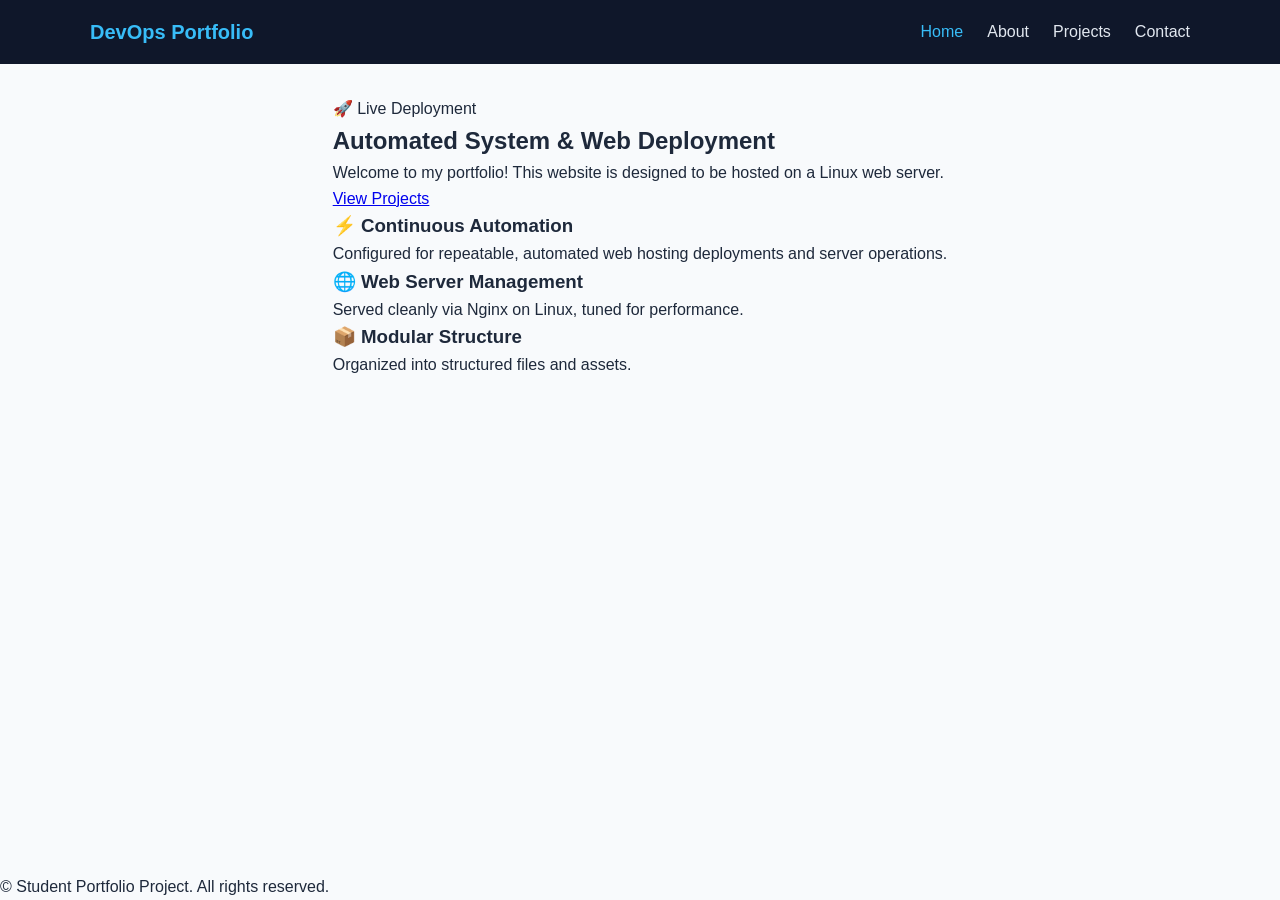
<file: roles/portfolio/files/index.html>
<!DOCTYPE html>
<html lang="en">
<head>
    <meta charset="UTF-8">
    <meta name="viewport" content="width=device-width, initial-scale=1.0">
    <title>DevOps Engineer Portfolio</title>
    <link rel="stylesheet" href="style.css">
</head>
<body>
    <header>
        <nav>
            <a href="index.html" class="logo">DevOps Portfolio</a>
            <ul>
                <li><a href="index.html" class="active">Home</a></li>
                <li><a href="about.html">About</a></li>
                <li><a href="projects.html">Projects</a></li>
                <li><a href="contact.html">Contact</a></li>
            </ul>
        </nav>
    </header>

    <main>
        <section class="hero">
            <div class="floating-badge">🚀 Live Deployment</div>
            <h1>Automated System & Web Deployment</h1>
            <p>Welcome to my portfolio! This website is designed to be hosted on a Linux web server.</p>
            <a href="projects.html" class="btn">View Projects</a>
        </section>

        <section class="grid">
            <div class="card">
                <h3>⚡ Continuous Automation</h3>
                <p>Configured for repeatable, automated web hosting deployments and server operations.</p>
            </div>
            <div class="card">
                <h3>🌐 Web Server Management</h3>
                <p>Served cleanly via Nginx on Linux, tuned for performance.</p>
            </div>
            <div class="card">
                <h3>📦 Modular Structure</h3>
                <p>Organized into structured files and assets.</p>
            </div>
        </section>
    </main>

    <footer>
        <p>&copy; Student Portfolio Project. All rights reserved.</p>
    </footer>
</body>
</html>
</file>
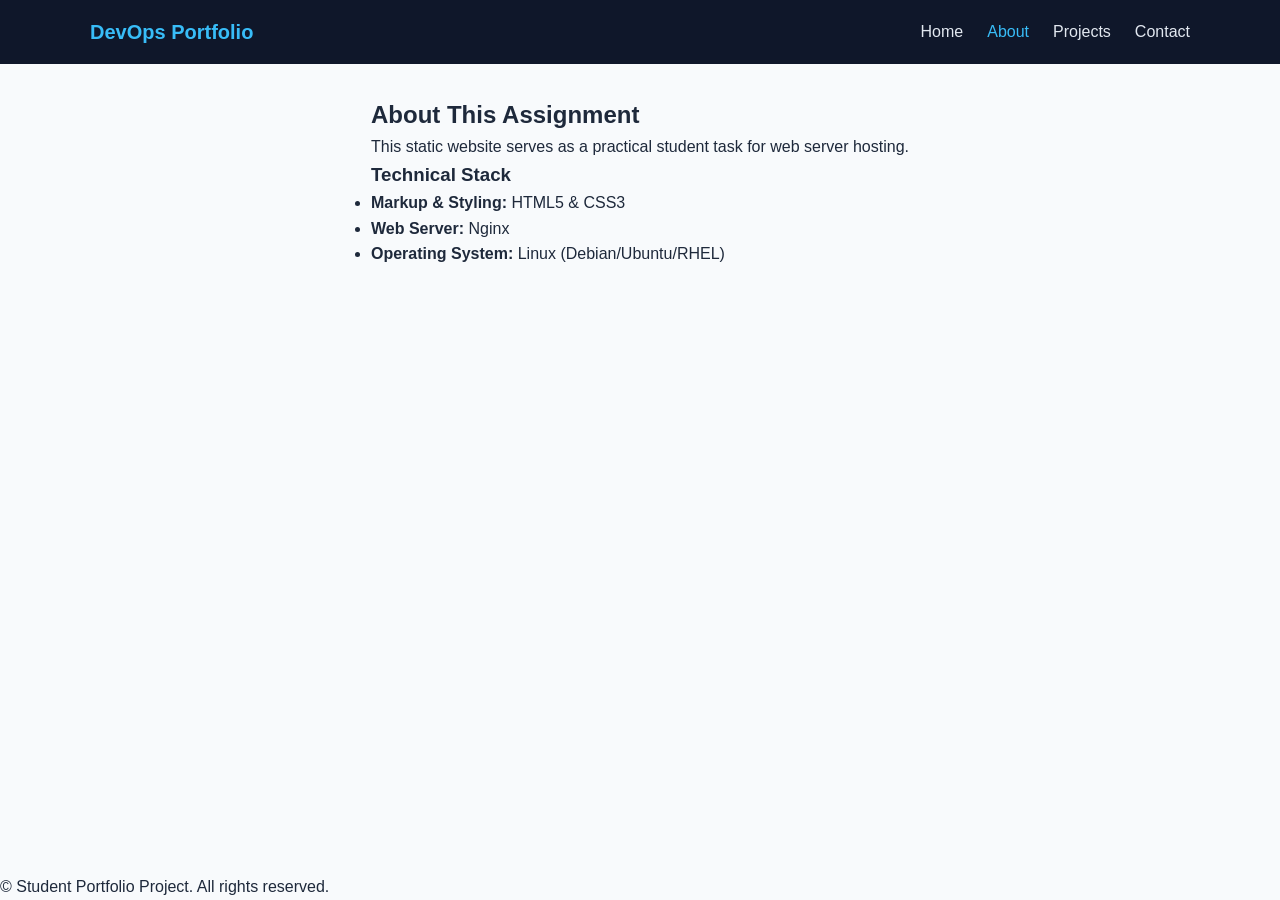
<file: roles/portfolio/files/about.html>
<!DOCTYPE html>
<html lang="en">
<head>
    <meta charset="UTF-8">
    <meta name="viewport" content="width=device-width, initial-scale=1.0">
    <title>About - DevOps Portfolio</title>
    <link rel="stylesheet" href="style.css">
</head>
<body>
    <header>
        <nav>
            <a href="index.html" class="logo">DevOps Portfolio</a>
            <ul>
                <li><a href="index.html">Home</a></li>
                <li><a href="about.html" class="active">About</a></li>
                <li><a href="projects.html">Projects</a></li>
                <li><a href="contact.html">Contact</a></li>
            </ul>
        </nav>
    </header>

    <main>
        <section class="hero">
            <h1>About This Assignment</h1>
            <p>This static website serves as a practical student task for web server hosting.</p>
        </section>

        <section class="card">
            <h3>Technical Stack</h3>
            <ul>
                <li><strong>Markup & Styling:</strong> HTML5 & CSS3</li>
                <li><strong>Web Server:</strong> Nginx</li>
                <li><strong>Operating System:</strong> Linux (Debian/Ubuntu/RHEL)</li>
            </ul>
        </section>
    </main>

    <footer>
        <p>&copy; Student Portfolio Project. All rights reserved.</p>
    </footer>
</body>
</html>
</file>
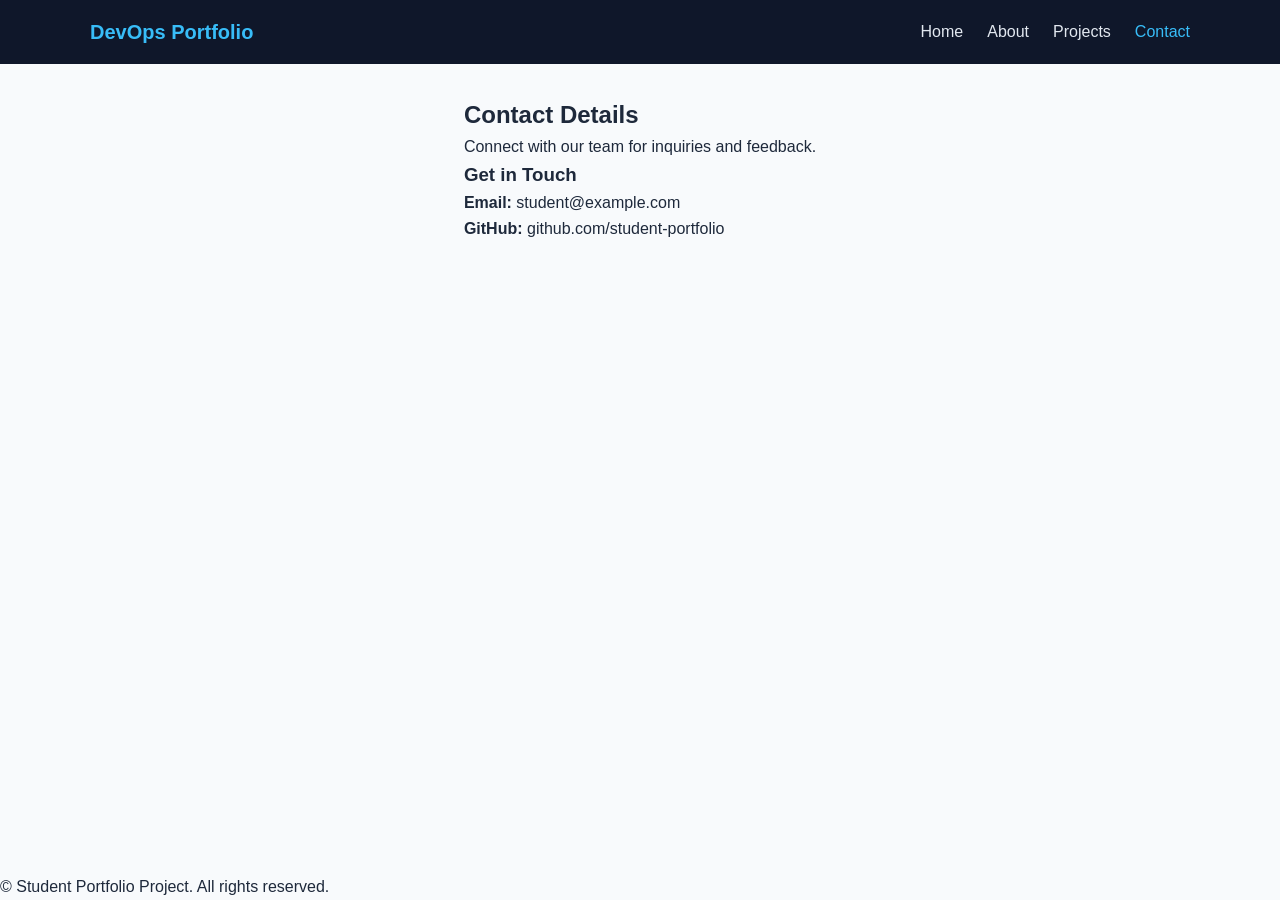
<file: roles/portfolio/files/contact.html>
<!DOCTYPE html>
<html lang="en">
<head>
    <meta charset="UTF-8">
    <meta name="viewport" content="width=device-width, initial-scale=1.0">
    <title>Contact - DevOps Portfolio</title>
    <link rel="stylesheet" href="style.css">
</head>
<body>
    <header>
        <nav>
            <a href="index.html" class="logo">DevOps Portfolio</a>
            <ul>
                <li><a href="index.html">Home</a></li>
                <li><a href="about.html">About</a></li>
                <li><a href="projects.html">Projects</a></li>
                <li><a href="contact.html" class="active">Contact</a></li>
            </ul>
        </nav>
    </header>

    <main>
        <section class="hero">
            <h1>Contact Details</h1>
            <p>Connect with our team for inquiries and feedback.</p>
        </section>

        <section class="card">
            <h3>Get in Touch</h3>
            <p><strong>Email:</strong> student@example.com</p>
            <p><strong>GitHub:</strong> github.com/student-portfolio</p>
        </section>
    </main>

    <footer>
        <p>&copy; Student Portfolio Project. All rights reserved.</p>
    </footer>
</body>
</html>
</file>
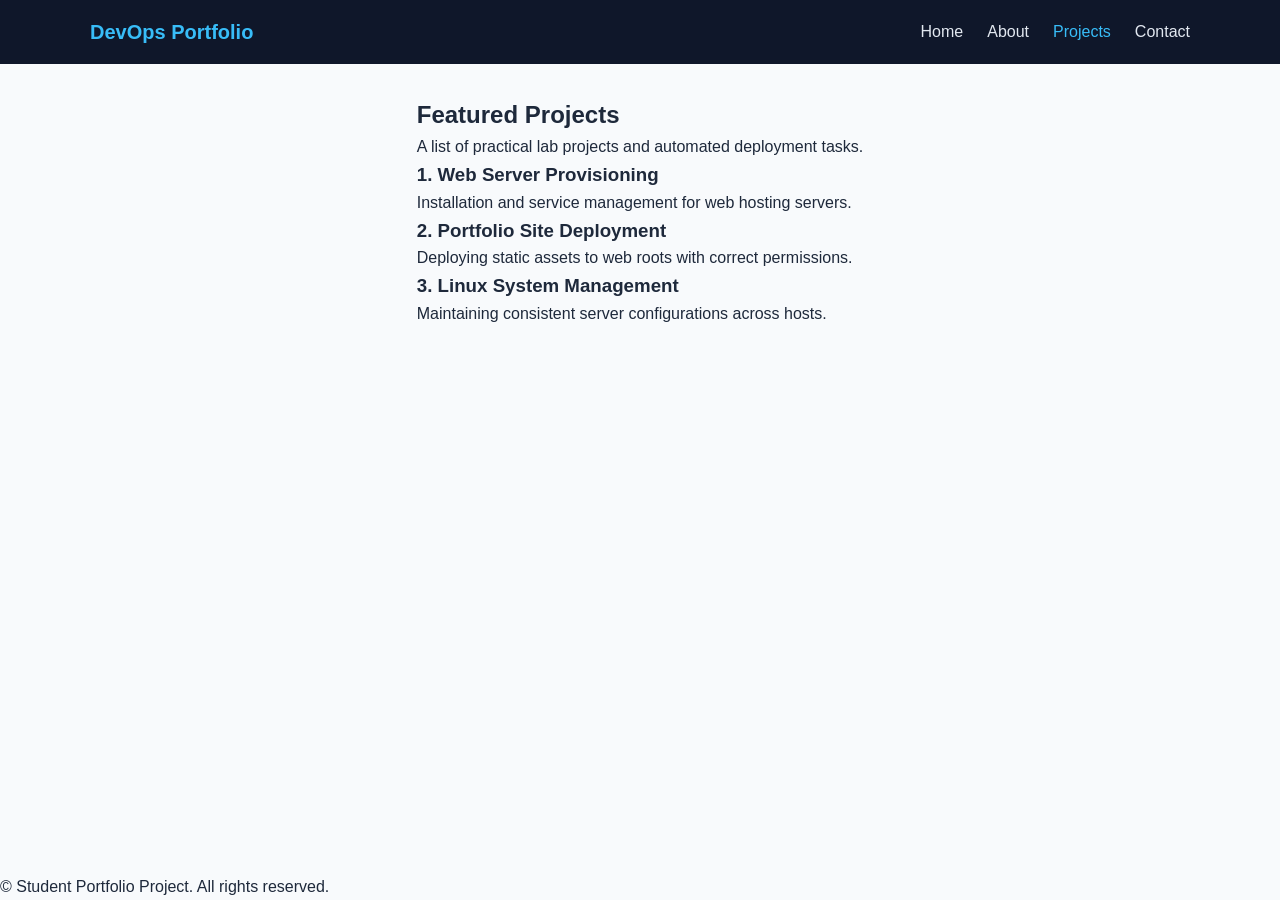
<file: roles/portfolio/files/projects.html>
<!DOCTYPE html>
<html lang="en">
<head>
    <meta charset="UTF-8">
    <meta name="viewport" content="width=device-width, initial-scale=1.0">
    <title>Projects - DevOps Portfolio</title>
    <link rel="stylesheet" href="style.css">
</head>
<body>
    <header>
        <nav>
            <a href="index.html" class="logo">DevOps Portfolio</a>
            <ul>
                <li><a href="index.html">Home</a></li>
                <li><a href="about.html">About</a></li>
                <li><a href="projects.html" class="active">Projects</a></li>
                <li><a href="contact.html">Contact</a></li>
            </ul>
        </nav>
    </header>

    <main>
        <section class="hero">
            <h1>Featured Projects</h1>
            <p>A list of practical lab projects and automated deployment tasks.</p>
        </section>

        <section class="grid">
            <div class="card">
                <h3>1. Web Server Provisioning</h3>
                <p>Installation and service management for web hosting servers.</p>
            </div>
            <div class="card">
                <h3>2. Portfolio Site Deployment</h3>
                <p>Deploying static assets to web roots with correct permissions.</p>
            </div>
            <div class="card">
                <h3>3. Linux System Management</h3>
                <p>Maintaining consistent server configurations across hosts.</p>
            </div>
        </section>
    </main>

    <footer>
        <p>&copy; Student Portfolio Project. All rights reserved.</p>
    </footer>
</body>
</html>
</file>
<file: roles/portfolio/files/style.css>
* {
    margin: 0;
    padding: 0;
    box-sizing: border-box;
}

body {
    font-family: -apple-system, BlinkMacSystemFont, "Segoe UI", Roboto, Helvetica, Arial, sans-serif;
    line-height: 1.6;
    color: #1e293b;
    background-color: #f8fafc;
    display: flex;
    flex-direction: column;
    min-height: 100vh;
}

header {
    background-color: #0f172a;
    color: #ffffff;
    padding: 1rem 2rem;
}

nav {
    display: flex;
    justify-content: space-between;
    align-items: center;
    max-width: 1100px;
    margin: 0 auto;
}

nav .logo {
    font-size: 1.25rem;
    font-weight: 700;
    color: #38bdf8;
    text-decoration: none;
}

nav ul {
    display: flex;
    list-style: none;
    gap: 1.5rem;
}

nav a {
    color: #e2e8f0;
    text-decoration: none;
    font-weight: 500;
    transition: color 0.2s;
}

nav a:hover, nav a.active {
    color: #38bdf8;
}

main {
    max-width: 1100px;
    margin: 2rem auto;
    padding: 0 1.5rem;
    flex: 1;
}
</file>
